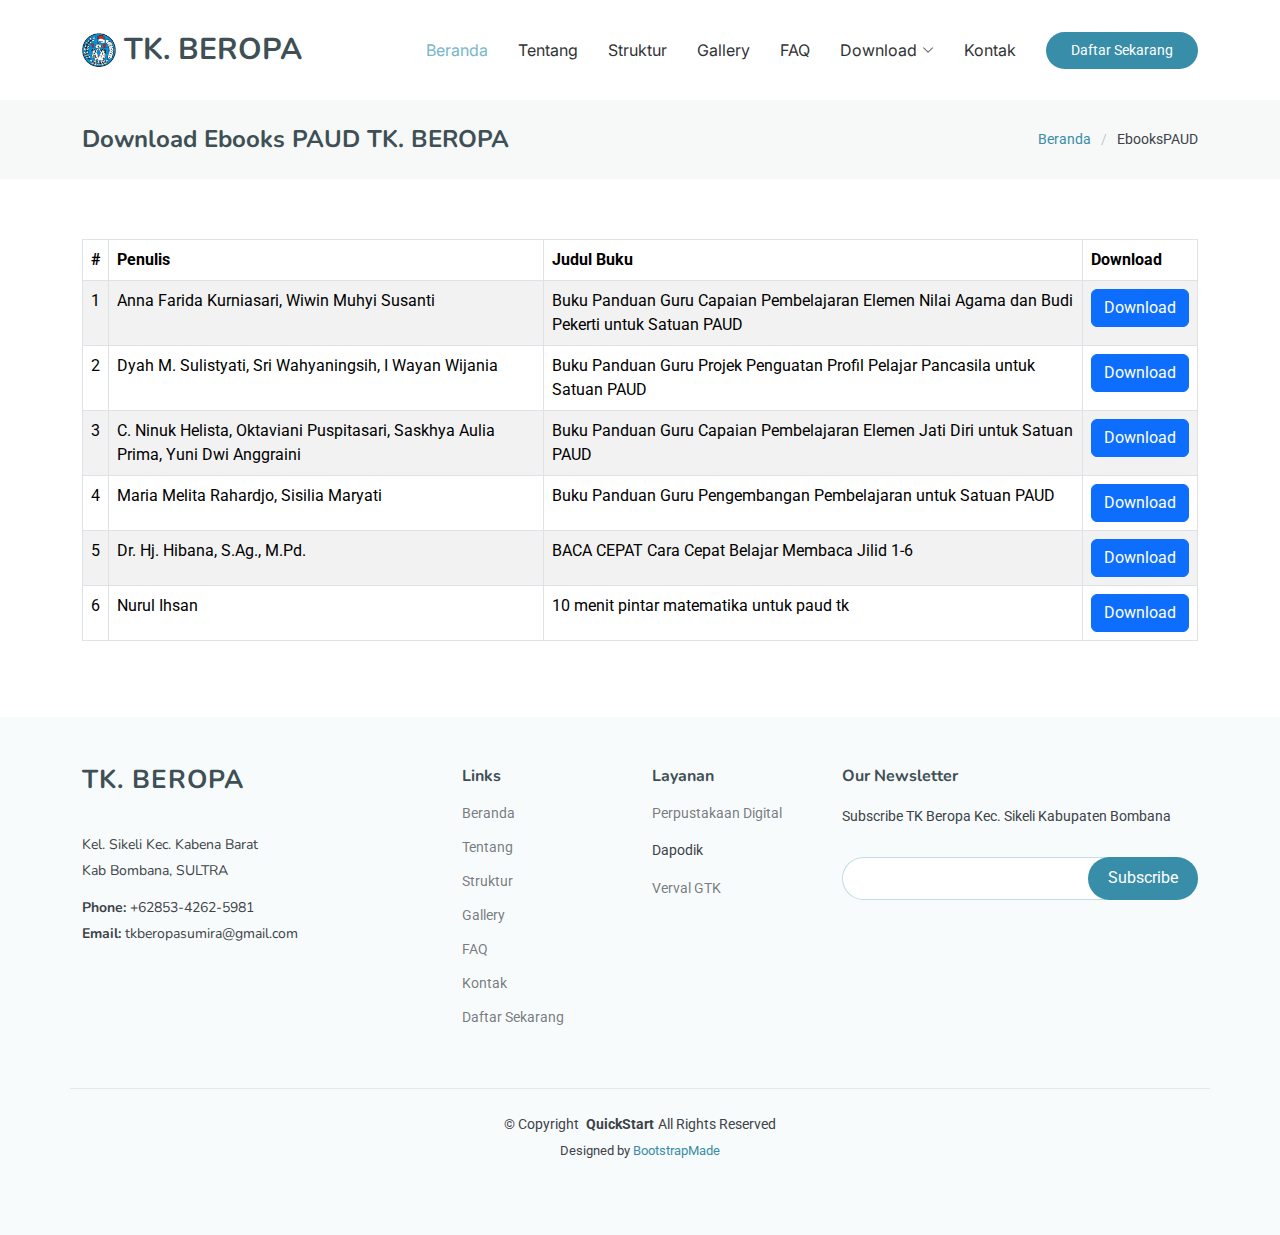
<file: download.html>
<!DOCTYPE html>
<html lang="en">

<head>
  <meta charset="utf-8">
  <meta content="width=device-width, initial-scale=1.0" name="viewport">
  <title>Download Ebooks - TK BEROPA</title>
  <meta content="" name="description">
  <meta content="" name="keywords">

  <!-- Favicons -->
  <link href="assets/img/favicon1.png" rel="icon">
  <link href="assets/img/favicon1.png" rel="apple-touch-icon">

  <!-- Fonts -->
  <link href="https://fonts.googleapis.com" rel="preconnect">
  <link href="https://fonts.gstatic.com" rel="preconnect" crossorigin>
  <link href="https://fonts.googleapis.com/css2?family=Roboto:ital,wght@0,100;0,300;0,400;0,500;0,700;0,900;1,100;1,300;1,400;1,500;1,700;1,900&family=Inter:wght@100;200;300;400;500;600;700;800;900&family=Nunito:ital,wght@0,200;0,300;0,400;0,500;0,600;0,700;0,800;0,900;1,200;1,300;1,400;1,500;1,600;1,700;1,800;1,900&display=swap" rel="stylesheet">

  <!-- Vendor CSS Files -->
  <link href="assets/vendor/bootstrap/css/bootstrap.min.css" rel="stylesheet">
  <link href="assets/vendor/bootstrap-icons/bootstrap-icons.css" rel="stylesheet">
  <link href="assets/vendor/aos/aos.css" rel="stylesheet">
  <link href="assets/vendor/glightbox/css/glightbox.min.css" rel="stylesheet">
  <link href="assets/vendor/swiper/swiper-bundle.min.css" rel="stylesheet">

  <!-- Main CSS File -->
  <link href="assets/css/main.css" rel="stylesheet">

  <!-- =======================================================
  * Template Name: QuickStart
  * Template URL: https://bootstrapmade.com/quickstart-bootstrap-startup-website-template/
  * Updated: Jun 29 2024 with Bootstrap v5.3.3
  * Author: BootstrapMade.com
  * License: https://bootstrapmade.com/license/
  ======================================================== -->
  <!-- DataTables CSS -->
  <link href="https://cdn.datatables.net/1.10.21/css/dataTables.bootstrap4.min.css" rel="stylesheet">
</head>

<body class="starter-page-page">

  <header id="header" class="header d-flex align-items-center sticky-top">
    <div class="container-fluid container-xl position-relative d-flex align-items-center">

      <a href="index.html" class="logo d-flex align-items-center me-auto">
        <img src="assets/img/logo.png" alt="">
        <h1 class="sitename">TK. BEROPA</h1>
      </a>

      <nav id="navmenu" class="navmenu">
        <ul>
          <li><a href="index.html#hero" class="active">Beranda</a></li>
          <li><a href="index.html#about">Tentang</a></li>
          <li><a href="index.html#features">Struktur</a></li>
          <li><a href="index.html#services">Gallery</a></li>
          <li><a href="index.html#faq">FAQ</a></li>
          <li class="dropdown"><a href="#"><span>Download</span> <i class="bi bi-chevron-down toggle-dropdown"></i></a>
            <ul>
              <li><a href="download.html">Ebooks PAUD</a></li>
            <!--- <li class="dropdown"><a href="#"><span>Deep Dropdown</span> <i class="bi bi-chevron-down toggle-dropdown"></i></a>
           <li class="dropdown"><a href="#"><span>Deep Dropdown</span> <i class="bi bi-chevron-down toggle-dropdown"></i></a>
                <ul>
                  <li><a href="#">Deep Dropdown 1</a></li>
                  <li><a href="#">Deep Dropdown 2</a></li>
                  <li><a href="#">Deep Dropdown 3</a></li>
                  <li><a href="#">Deep Dropdown 4</a></li>
                  <li><a href="#">Deep Dropdown 5</a></li>
                </ul>
              </li> -->
              <li><a href="#">Aplikasi Android</a></li>
              <!--<li><a href="#">Dropdown 3</a></li>
              <li><a href="#">Dropdown 4</a></li>-->
            </ul>
          </li>
          <li><a href="index.html#contact">Kontak</a></li>
        </ul>
        <i class="mobile-nav-toggle d-xl-none bi bi-list"></i>
      </nav>

      <a class="btn-getstarted" href="https://forms.gle/sbEPApj5Hzt1KmPr5" target="_blank">Daftar Sekarang</a>

    </div>
  </header>

  <main class="main">

    <!-- Page Title -->
    <div class="page-title" data-aos="fade">
      <div class="container d-lg-flex justify-content-between align-items-center">
        <h1 class="mb-2 mb-lg-0">Download Ebooks PAUD TK. BEROPA</h1>
        <nav class="breadcrumbs">
          <ol>
            <li><a href="index.html">Beranda</a></li>
            <li class="current">EbooksPAUD</li>
          </ol>
        </nav>
      </div>
    </div><!-- End Page Title -->

    <!-- Starter Section Section -->
    <section id="starter-section" class="starter-section section">

      <div class="container" data-aos="fade-up">
        <table id="example" class="table table-striped table-bordered" style="width:100%">
          <thead>
            <tr>
              <th align="center">#</th>
              <th>Penulis</th>
              <th>Judul Buku</th>
              <th align="center">Download</th>
            </tr>
          </thead>
          <tbody>
            <tr>
              <td>1</td>
              <td>Anna Farida Kurniasari, Wiwin Muhyi Susanti</td>
              <td>Buku Panduan Guru Capaian Pembelajaran Elemen Nilai Agama dan Budi Pekerti untuk Satuan PAUD</td>
              <td><a class='btn btn-primary btn-xs' title='Download Ebooks' href='https://piaud.unugiri.ac.id/wp-content/uploads/sites/20/2022/10/A-ELEMEN-AGAMA-DAN-BUDI-PEKERTI-PAUD-1.pdf' target="_blank"><span class='glyphicon glyphicon-circle-arrow-up'></span>Download</a></center></td>
            </tr>
            <tr>
              <td>2</td>
              <td>Dyah M. Sulistyati, Sri Wahyaningsih, I Wayan Wijania</td>
              <td>Buku Panduan Guru Projek Penguatan Profil Pelajar Pancasila untuk Satuan PAUD</td>
              <td><a class='btn btn-primary btn-xs' title='Download Ebooks' href='https://piaud.unugiri.ac.id/wp-content/uploads/sites/20/2022/10/Profil-Pelajar-Pancasila-PAUD-2.pdf' target="_blank"><span class='glyphicon glyphicon-circle-arrow-up'></span>Download</a></center></td>
            </tr>
            <tr>
              <td>3</td>
              <td>C. Ninuk Helista, Oktaviani Puspitasari, Saskhya Aulia Prima, Yuni Dwi Anggraini</td>
              <td>Buku Panduan Guru Capaian Pembelajaran Elemen Jati Diri untuk Satuan PAUD</td>
              <td><a class='btn btn-primary btn-xs' title='Download Ebooks' href='https://piaud.unugiri.ac.id/wp-content/uploads/sites/20/2022/10/B-Jati-Diri-PAUD-2.pdf' target="_blank"><span class='glyphicon glyphicon-circle-arrow-up'></span>Download</a></center></td>
            </tr>
            <tr>
              <td>4</td>
              <td>Maria Melita Rahardjo, Sisilia Maryati</td>
              <td>Buku Panduan Guru Pengembangan Pembelajaran untuk Satuan PAUD</td>
              <td><a class='btn btn-primary btn-xs' title='Download Ebooks' href='https://piaud.unugiri.ac.id/wp-content/uploads/sites/20/2022/10/Pengembangan-Pembelajaran-PAUD-3.pdf' target="_blank"><span class='glyphicon glyphicon-circle-arrow-up'></span>Download</a></center></td>
            </tr>
            <tr>
              <td>5</td>
              <td>Dr. Hj. Hibana, S.Ag., M.Pd.</td>
              <td>BACA CEPAT Cara Cepat Belajar Membaca Jilid 1-6</td>
              <td><a class='btn btn-primary btn-xs' title='Download Ebooks' href='https://digilib.uin-suka.ac.id/id/eprint/48408/1/Buku%20Baca%20cepat%20jilid%201-6.pdf' target="_blank"><span class='glyphicon glyphicon-circle-arrow-up'></span>Download</a></center></td>
            </tr>
            <tr>
              <td>6</td>
              <td>Nurul Ihsan</td>
              <td>10 menit pintar matematika untuk paud tk</td>
              <td><a class='btn btn-primary btn-xs' title='Download Ebooks' href='https://www.ebookanak.com/wp-content/uploads/2017/10/download-gratis-ebook-10-menit-pintar-matematika-untuk-paud-tk.pdf' target="_blank"><span class='glyphicon glyphicon-circle-arrow-up'></span>Download</a></center></td>
            </tr>
          </tbody>
        </table>
      </div>

    </section><!-- /Starter Section Section -->

  </main>

  <footer id="footer" class="footer position-relative light-background">

    <div class="container footer-top">
      <div class="row gy-4">
        <div class="col-lg-4 col-md-6 footer-about">
          <a href="index.html" class="logo d-flex align-items-center">
            <span class="sitename">TK. BEROPA</span>
          </a>
          <div class="footer-contact pt-3">
            <p>Kel. Sikeli Kec. Kabena Barat</p>
            <p>Kab Bombana, SULTRA</p>
            <p class="mt-3"><strong>Phone:</strong> <span>+62853-4262-5981</span></p>
            <p><strong>Email:</strong> <span>tkberopasumira@gmail.com</span></p>
          </div>
        </div>

        <div class="col-lg-2 col-md-3 footer-links">
          <h4>Links</h4>
          <ul>
            <li><a href="index.html#hero">Beranda</a></li>
            <li><a href="index.html#about">Tentang</a></li>
            <li><a href="index.html#features">Struktur</a></li>
            <li><a href="index.html#services">Gallery</a></li>
            <li><a href="index.html#faq">FAQ</a></li>
            <li><a href="index.html#contact">Kontak</a></li>
            <li><a href="https://forms.gle/sbEPApj5Hzt1KmPr5" target="_blank">Daftar Sekarang</a></li>
          </ul>
        </div>

        <div class="col-lg-2 col-md-3 footer-links">
          <h4>Layanan</h4>
          <ul>
            <li><a href="#">Perpustakaan Digital</a></li>
            <li><a href="#"></a>Dapodik</li>
            <li><a href="https://gtk.data.kemdikbud.go.id/Data/Verval">Verval GTK</a></li>
          </ul>
        </div>

        <div class="col-lg-4 col-md-12 footer-newsletter">
          <h4>Our Newsletter</h4>
          <p>Subscribe TK Beropa Kec. Sikeli Kabupaten Bombana</p>
          <form action="forms/newsletter.php" method="post" class="php-email-form">
            <div class="newsletter-form"><input type="email" name="email"><input type="submit" value="Subscribe"></div>
            <div class="loading">Loading</div>
            <div class="error-message"></div>
            <div class="sent-message">Terimah Kasih Atas Subscription </div>
          </form>
        </div>

      </div>
    </div>

    <div class="container copyright text-center mt-4">
      <p>© <span>Copyright</span> <strong class="px-1 sitename">QuickStart</strong><span>All Rights Reserved</span></p>
      <div class="credits">
        <!-- All the links in the footer should remain intact. -->
        <!-- You can delete the links only if you've purchased the pro version. -->
        <!-- Licensing information: https://bootstrapmade.com/license/ -->
        <!-- Purchase the pro version with working PHP/AJAX contact form: [buy-url] -->
        Designed by <a href="https://bootstrapmade.com/">BootstrapMade</a>
      </div>
    </div>

  </footer>

  <!-- Scroll Top -->
  <a href="#" id="scroll-top" class="scroll-top d-flex align-items-center justify-content-center"><i class="bi bi-arrow-up-short"></i></a>

  <!-- Preloader -->
  <div id="preloader"></div>

  <!-- Vendor JS Files -->
  <script src="assets/vendor/bootstrap/js/bootstrap.bundle.min.js"></script>
  <script src="assets/vendor/php-email-form/validate.js"></script>
  <script src="assets/vendor/aos/aos.js"></script>
  <script src="assets/vendor/glightbox/js/glightbox.min.js"></script>
  <script src="assets/vendor/swiper/swiper-bundle.min.js"></script>

  <!-- Main JS File -->
  <script src="assets/js/main.js"></script>

  <!-- jQuery -->
<script src="https://code.jquery.com/jquery-3.5.1.js"></script>
<!-- Bootstrap JS and dependencies -->
<script src="https://cdn.jsdelivr.net/npm/@popperjs/core@2.9.3/dist/umd/popper.min.js"></script>
<!-- DataTables JS -->
<script src="https://cdn.datatables.net/1.10.21/js/jquery.dataTables.min.js"></script>
<script src="https://cdn.datatables.net/1.10.21/js/dataTables.bootstrap4.min.js"></script>

<script>
  $(document).ready(function() {
    $('#example').DataTable();
  });
</script>


</body>

</html>
</file>
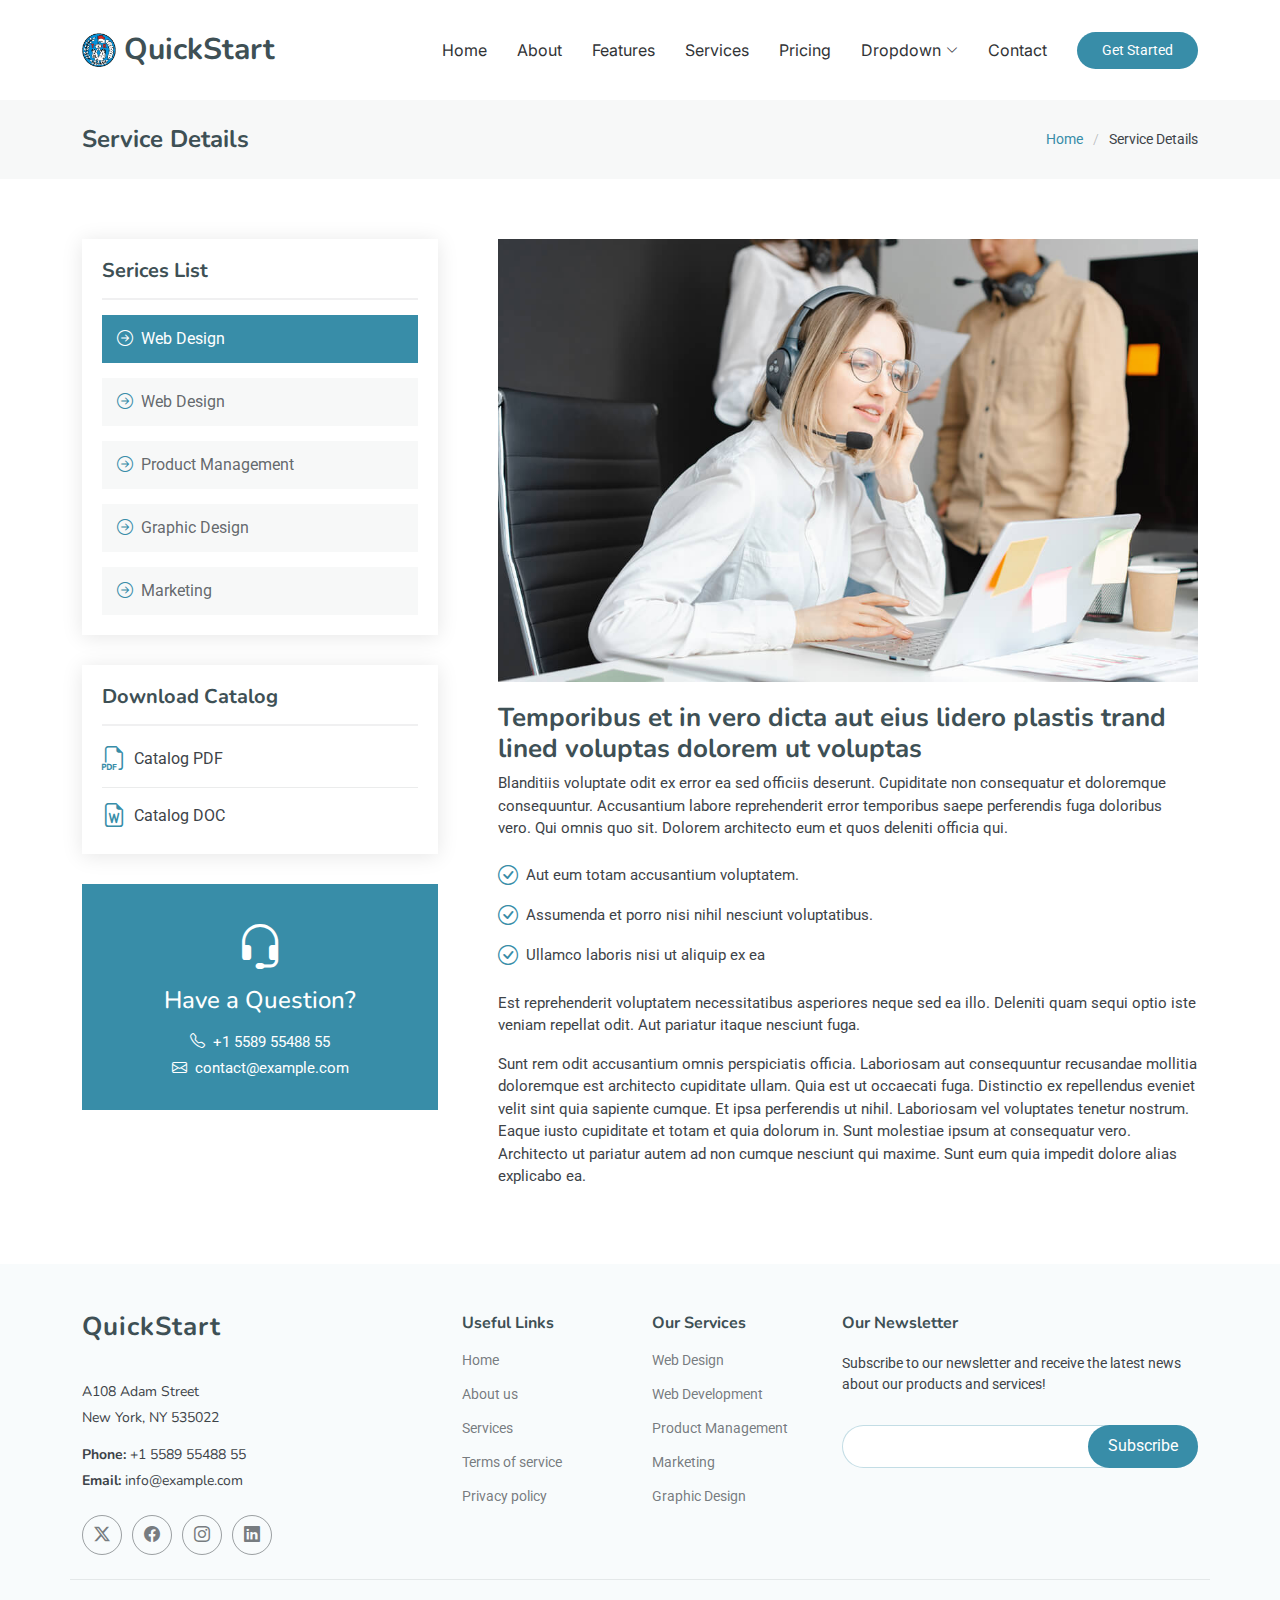
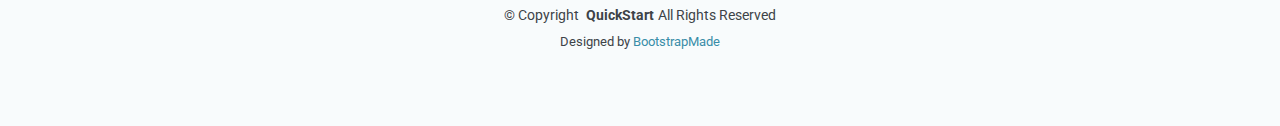
<file: service-details.html>
<!DOCTYPE html>
<html lang="en">

<head>
  <meta charset="utf-8">
  <meta content="width=device-width, initial-scale=1.0" name="viewport">
  <title>Service Details - QuickStart Bootstrap Template</title>
  <meta content="" name="description">
  <meta content="" name="keywords">

  <!-- Favicons -->
  <link href="assets/img/favicon.png" rel="icon">
  <link href="assets/img/apple-touch-icon.png" rel="apple-touch-icon">

  <!-- Fonts -->
  <link href="https://fonts.googleapis.com" rel="preconnect">
  <link href="https://fonts.gstatic.com" rel="preconnect" crossorigin>
  <link href="https://fonts.googleapis.com/css2?family=Roboto:ital,wght@0,100;0,300;0,400;0,500;0,700;0,900;1,100;1,300;1,400;1,500;1,700;1,900&family=Inter:wght@100;200;300;400;500;600;700;800;900&family=Nunito:ital,wght@0,200;0,300;0,400;0,500;0,600;0,700;0,800;0,900;1,200;1,300;1,400;1,500;1,600;1,700;1,800;1,900&display=swap" rel="stylesheet">

  <!-- Vendor CSS Files -->
  <link href="assets/vendor/bootstrap/css/bootstrap.min.css" rel="stylesheet">
  <link href="assets/vendor/bootstrap-icons/bootstrap-icons.css" rel="stylesheet">
  <link href="assets/vendor/aos/aos.css" rel="stylesheet">
  <link href="assets/vendor/glightbox/css/glightbox.min.css" rel="stylesheet">
  <link href="assets/vendor/swiper/swiper-bundle.min.css" rel="stylesheet">

  <!-- Main CSS File -->
  <link href="assets/css/main.css" rel="stylesheet">

  <!-- =======================================================
  * Template Name: QuickStart
  * Template URL: https://bootstrapmade.com/quickstart-bootstrap-startup-website-template/
  * Updated: Jun 29 2024 with Bootstrap v5.3.3
  * Author: BootstrapMade.com
  * License: https://bootstrapmade.com/license/
  ======================================================== -->
</head>

<body class="service-details-page">

  <header id="header" class="header d-flex align-items-center sticky-top">
    <div class="container-fluid container-xl position-relative d-flex align-items-center">

      <a href="index.html" class="logo d-flex align-items-center me-auto">
        <img src="assets/img/logo.png" alt="">
        <h1 class="sitename">QuickStart</h1>
      </a>

      <nav id="navmenu" class="navmenu">
        <ul>
          <li><a href="index.html#hero">Home</a></li>
          <li><a href="index.html#about">About</a></li>
          <li><a href="index.html#features">Features</a></li>
          <li><a href="index.html#services">Services</a></li>
          <li><a href="index.html#pricing">Pricing</a></li>
          <li class="dropdown"><a href="#"><span>Dropdown</span> <i class="bi bi-chevron-down toggle-dropdown"></i></a>
            <ul>
              <li><a href="#">Dropdown 1</a></li>
              <li class="dropdown"><a href="#"><span>Deep Dropdown</span> <i class="bi bi-chevron-down toggle-dropdown"></i></a>
                <ul>
                  <li><a href="#">Deep Dropdown 1</a></li>
                  <li><a href="#">Deep Dropdown 2</a></li>
                  <li><a href="#">Deep Dropdown 3</a></li>
                  <li><a href="#">Deep Dropdown 4</a></li>
                  <li><a href="#">Deep Dropdown 5</a></li>
                </ul>
              </li>
              <li><a href="#">Dropdown 2</a></li>
              <li><a href="#">Dropdown 3</a></li>
              <li><a href="#">Dropdown 4</a></li>
            </ul>
          </li>
          <li><a href="index.html#contact">Contact</a></li>
        </ul>
        <i class="mobile-nav-toggle d-xl-none bi bi-list"></i>
      </nav>

      <a class="btn-getstarted" href="index.html#about">Get Started</a>

    </div>
  </header>

  <main class="main">

    <!-- Page Title -->
    <div class="page-title" data-aos="fade">
      <div class="container d-lg-flex justify-content-between align-items-center">
        <h1 class="mb-2 mb-lg-0">Service Details</h1>
        <nav class="breadcrumbs">
          <ol>
            <li><a href="index.html">Home</a></li>
            <li class="current">Service Details</li>
          </ol>
        </nav>
      </div>
    </div><!-- End Page Title -->

    <!-- Service Details Section -->
    <section id="service-details" class="service-details section">

      <div class="container">

        <div class="row gy-5">

          <div class="col-lg-4" data-aos="fade-up" data-aos-delay="100">

            <div class="service-box">
              <h4>Serices List</h4>
              <div class="services-list">
                <a href="#" class="active"><i class="bi bi-arrow-right-circle"></i><span>Web Design</span></a>
                <a href="#"><i class="bi bi-arrow-right-circle"></i><span>Web Design</span></a>
                <a href="#"><i class="bi bi-arrow-right-circle"></i><span>Product Management</span></a>
                <a href="#"><i class="bi bi-arrow-right-circle"></i><span>Graphic Design</span></a>
                <a href="#"><i class="bi bi-arrow-right-circle"></i><span>Marketing</span></a>
              </div>
            </div><!-- End Services List -->

            <div class="service-box">
              <h4>Download Catalog</h4>
              <div class="download-catalog">
                <a href="#"><i class="bi bi-filetype-pdf"></i><span>Catalog PDF</span></a>
                <a href="#"><i class="bi bi-file-earmark-word"></i><span>Catalog DOC</span></a>
              </div>
            </div><!-- End Services List -->

            <div class="help-box d-flex flex-column justify-content-center align-items-center">
              <i class="bi bi-headset help-icon"></i>
              <h4>Have a Question?</h4>
              <p class="d-flex align-items-center mt-2 mb-0"><i class="bi bi-telephone me-2"></i> <span>+1 5589 55488 55</span></p>
              <p class="d-flex align-items-center mt-1 mb-0"><i class="bi bi-envelope me-2"></i> <a href="mailto:contact@example.com">contact@example.com</a></p>
            </div>

          </div>

          <div class="col-lg-8 ps-lg-5" data-aos="fade-up" data-aos-delay="200">
            <img src="assets/img/services.jpg" alt="" class="img-fluid services-img">
            <h3>Temporibus et in vero dicta aut eius lidero plastis trand lined voluptas dolorem ut voluptas</h3>
            <p>
              Blanditiis voluptate odit ex error ea sed officiis deserunt. Cupiditate non consequatur et doloremque consequuntur. Accusantium labore reprehenderit error temporibus saepe perferendis fuga doloribus vero. Qui omnis quo sit. Dolorem architecto eum et quos deleniti officia qui.
            </p>
            <ul>
              <li><i class="bi bi-check-circle"></i> <span>Aut eum totam accusantium voluptatem.</span></li>
              <li><i class="bi bi-check-circle"></i> <span>Assumenda et porro nisi nihil nesciunt voluptatibus.</span></li>
              <li><i class="bi bi-check-circle"></i> <span>Ullamco laboris nisi ut aliquip ex ea</span></li>
            </ul>
            <p>
              Est reprehenderit voluptatem necessitatibus asperiores neque sed ea illo. Deleniti quam sequi optio iste veniam repellat odit. Aut pariatur itaque nesciunt fuga.
            </p>
            <p>
              Sunt rem odit accusantium omnis perspiciatis officia. Laboriosam aut consequuntur recusandae mollitia doloremque est architecto cupiditate ullam. Quia est ut occaecati fuga. Distinctio ex repellendus eveniet velit sint quia sapiente cumque. Et ipsa perferendis ut nihil. Laboriosam vel voluptates tenetur nostrum. Eaque iusto cupiditate et totam et quia dolorum in. Sunt molestiae ipsum at consequatur vero. Architecto ut pariatur autem ad non cumque nesciunt qui maxime. Sunt eum quia impedit dolore alias explicabo ea.
            </p>
          </div>

        </div>

      </div>

    </section><!-- /Service Details Section -->

  </main>

  <footer id="footer" class="footer position-relative light-background">

    <div class="container footer-top">
      <div class="row gy-4">
        <div class="col-lg-4 col-md-6 footer-about">
          <a href="index.html" class="logo d-flex align-items-center">
            <span class="sitename">QuickStart</span>
          </a>
          <div class="footer-contact pt-3">
            <p>A108 Adam Street</p>
            <p>New York, NY 535022</p>
            <p class="mt-3"><strong>Phone:</strong> <span>+1 5589 55488 55</span></p>
            <p><strong>Email:</strong> <span>info@example.com</span></p>
          </div>
          <div class="social-links d-flex mt-4">
            <a href=""><i class="bi bi-twitter-x"></i></a>
            <a href=""><i class="bi bi-facebook"></i></a>
            <a href=""><i class="bi bi-instagram"></i></a>
            <a href=""><i class="bi bi-linkedin"></i></a>
          </div>
        </div>

        <div class="col-lg-2 col-md-3 footer-links">
          <h4>Useful Links</h4>
          <ul>
            <li><a href="#">Home</a></li>
            <li><a href="#">About us</a></li>
            <li><a href="#">Services</a></li>
            <li><a href="#">Terms of service</a></li>
            <li><a href="#">Privacy policy</a></li>
          </ul>
        </div>

        <div class="col-lg-2 col-md-3 footer-links">
          <h4>Our Services</h4>
          <ul>
            <li><a href="#">Web Design</a></li>
            <li><a href="#">Web Development</a></li>
            <li><a href="#">Product Management</a></li>
            <li><a href="#">Marketing</a></li>
            <li><a href="#">Graphic Design</a></li>
          </ul>
        </div>

        <div class="col-lg-4 col-md-12 footer-newsletter">
          <h4>Our Newsletter</h4>
          <p>Subscribe to our newsletter and receive the latest news about our products and services!</p>
          <form action="forms/newsletter.php" method="post" class="php-email-form">
            <div class="newsletter-form"><input type="email" name="email"><input type="submit" value="Subscribe"></div>
            <div class="loading">Loading</div>
            <div class="error-message"></div>
            <div class="sent-message">Your subscription request has been sent. Thank you!</div>
          </form>
        </div>

      </div>
    </div>

    <div class="container copyright text-center mt-4">
      <p>© <span>Copyright</span> <strong class="px-1 sitename">QuickStart</strong><span>All Rights Reserved</span></p>
      <div class="credits">
        <!-- All the links in the footer should remain intact. -->
        <!-- You can delete the links only if you've purchased the pro version. -->
        <!-- Licensing information: https://bootstrapmade.com/license/ -->
        <!-- Purchase the pro version with working PHP/AJAX contact form: [buy-url] -->
        Designed by <a href="https://bootstrapmade.com/">BootstrapMade</a>
      </div>
    </div>

  </footer>

  <!-- Scroll Top -->
  <a href="#" id="scroll-top" class="scroll-top d-flex align-items-center justify-content-center"><i class="bi bi-arrow-up-short"></i></a>

  <!-- Preloader -->
  <div id="preloader"></div>

  <!-- Vendor JS Files -->
  <script src="assets/vendor/bootstrap/js/bootstrap.bundle.min.js"></script>
  <script src="assets/vendor/php-email-form/validate.js"></script>
  <script src="assets/vendor/aos/aos.js"></script>
  <script src="assets/vendor/glightbox/js/glightbox.min.js"></script>
  <script src="assets/vendor/swiper/swiper-bundle.min.js"></script>

  <!-- Main JS File -->
  <script src="assets/js/main.js"></script>

</body>

</html>
</file>
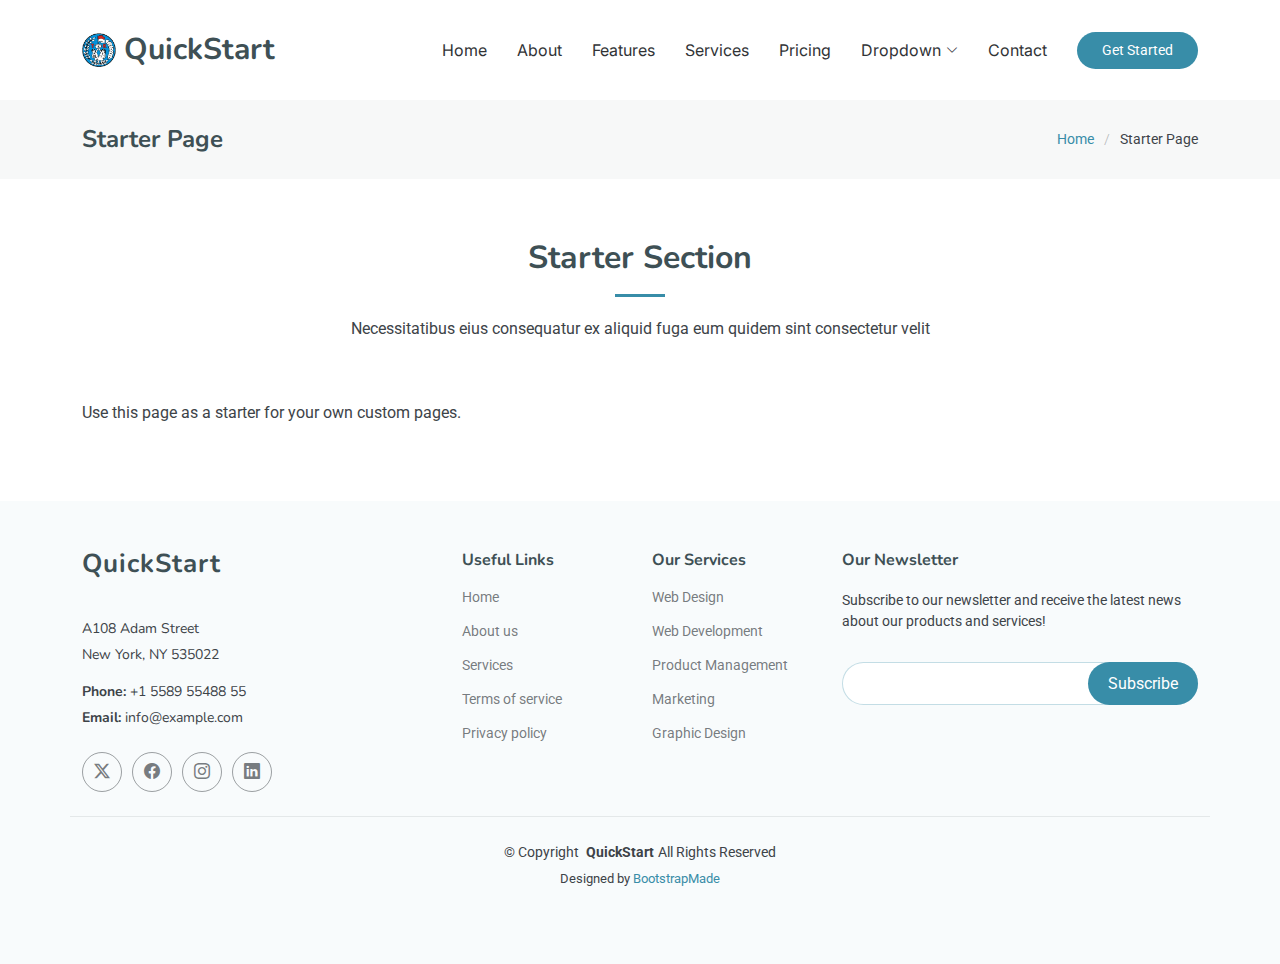
<file: starter-page.html>
<!DOCTYPE html>
<html lang="en">

<head>
  <meta charset="utf-8">
  <meta content="width=device-width, initial-scale=1.0" name="viewport">
  <title>Starter Page - QuickStart Bootstrap Template</title>
  <meta content="" name="description">
  <meta content="" name="keywords">

  <!-- Favicons -->
  <link href="assets/img/favicon.png" rel="icon">
  <link href="assets/img/apple-touch-icon.png" rel="apple-touch-icon">

  <!-- Fonts -->
  <link href="https://fonts.googleapis.com" rel="preconnect">
  <link href="https://fonts.gstatic.com" rel="preconnect" crossorigin>
  <link href="https://fonts.googleapis.com/css2?family=Roboto:ital,wght@0,100;0,300;0,400;0,500;0,700;0,900;1,100;1,300;1,400;1,500;1,700;1,900&family=Inter:wght@100;200;300;400;500;600;700;800;900&family=Nunito:ital,wght@0,200;0,300;0,400;0,500;0,600;0,700;0,800;0,900;1,200;1,300;1,400;1,500;1,600;1,700;1,800;1,900&display=swap" rel="stylesheet">

  <!-- Vendor CSS Files -->
  <link href="assets/vendor/bootstrap/css/bootstrap.min.css" rel="stylesheet">
  <link href="assets/vendor/bootstrap-icons/bootstrap-icons.css" rel="stylesheet">
  <link href="assets/vendor/aos/aos.css" rel="stylesheet">
  <link href="assets/vendor/glightbox/css/glightbox.min.css" rel="stylesheet">
  <link href="assets/vendor/swiper/swiper-bundle.min.css" rel="stylesheet">

  <!-- Main CSS File -->
  <link href="assets/css/main.css" rel="stylesheet">

  <!-- =======================================================
  * Template Name: QuickStart
  * Template URL: https://bootstrapmade.com/quickstart-bootstrap-startup-website-template/
  * Updated: Jun 29 2024 with Bootstrap v5.3.3
  * Author: BootstrapMade.com
  * License: https://bootstrapmade.com/license/
  ======================================================== -->
</head>

<body class="starter-page-page">

  <header id="header" class="header d-flex align-items-center sticky-top">
    <div class="container-fluid container-xl position-relative d-flex align-items-center">

      <a href="index.html" class="logo d-flex align-items-center me-auto">
        <img src="assets/img/logo.png" alt="">
        <h1 class="sitename">QuickStart</h1>
      </a>

      <nav id="navmenu" class="navmenu">
        <ul>
          <li><a href="index.html#hero">Home</a></li>
          <li><a href="index.html#about">About</a></li>
          <li><a href="index.html#features">Features</a></li>
          <li><a href="index.html#services">Services</a></li>
          <li><a href="index.html#pricing">Pricing</a></li>
          <li class="dropdown"><a href="#"><span>Dropdown</span> <i class="bi bi-chevron-down toggle-dropdown"></i></a>
            <ul>
              <li><a href="#">Dropdown 1</a></li>
              <li class="dropdown"><a href="#"><span>Deep Dropdown</span> <i class="bi bi-chevron-down toggle-dropdown"></i></a>
                <ul>
                  <li><a href="#">Deep Dropdown 1</a></li>
                  <li><a href="#">Deep Dropdown 2</a></li>
                  <li><a href="#">Deep Dropdown 3</a></li>
                  <li><a href="#">Deep Dropdown 4</a></li>
                  <li><a href="#">Deep Dropdown 5</a></li>
                </ul>
              </li>
              <li><a href="#">Dropdown 2</a></li>
              <li><a href="#">Dropdown 3</a></li>
              <li><a href="#">Dropdown 4</a></li>
            </ul>
          </li>
          <li><a href="index.html#contact">Contact</a></li>
        </ul>
        <i class="mobile-nav-toggle d-xl-none bi bi-list"></i>
      </nav>

      <a class="btn-getstarted" href="index.html#about">Get Started</a>

    </div>
  </header>

  <main class="main">

    <!-- Page Title -->
    <div class="page-title" data-aos="fade">
      <div class="container d-lg-flex justify-content-between align-items-center">
        <h1 class="mb-2 mb-lg-0">Starter Page</h1>
        <nav class="breadcrumbs">
          <ol>
            <li><a href="index.html">Home</a></li>
            <li class="current">Starter Page</li>
          </ol>
        </nav>
      </div>
    </div><!-- End Page Title -->

    <!-- Starter Section Section -->
    <section id="starter-section" class="starter-section section">

      <!-- Section Title -->
      <div class="container section-title" data-aos="fade-up">
        <h2>Starter Section</h2>
        <p>Necessitatibus eius consequatur ex aliquid fuga eum quidem sint consectetur velit</p>
      </div><!-- End Section Title -->

      <div class="container" data-aos="fade-up">
        <p>Use this page as a starter for your own custom pages.</p>
      </div>

    </section><!-- /Starter Section Section -->

  </main>

  <footer id="footer" class="footer position-relative light-background">

    <div class="container footer-top">
      <div class="row gy-4">
        <div class="col-lg-4 col-md-6 footer-about">
          <a href="index.html" class="logo d-flex align-items-center">
            <span class="sitename">QuickStart</span>
          </a>
          <div class="footer-contact pt-3">
            <p>A108 Adam Street</p>
            <p>New York, NY 535022</p>
            <p class="mt-3"><strong>Phone:</strong> <span>+1 5589 55488 55</span></p>
            <p><strong>Email:</strong> <span>info@example.com</span></p>
          </div>
          <div class="social-links d-flex mt-4">
            <a href=""><i class="bi bi-twitter-x"></i></a>
            <a href=""><i class="bi bi-facebook"></i></a>
            <a href=""><i class="bi bi-instagram"></i></a>
            <a href=""><i class="bi bi-linkedin"></i></a>
          </div>
        </div>

        <div class="col-lg-2 col-md-3 footer-links">
          <h4>Useful Links</h4>
          <ul>
            <li><a href="#">Home</a></li>
            <li><a href="#">About us</a></li>
            <li><a href="#">Services</a></li>
            <li><a href="#">Terms of service</a></li>
            <li><a href="#">Privacy policy</a></li>
          </ul>
        </div>

        <div class="col-lg-2 col-md-3 footer-links">
          <h4>Our Services</h4>
          <ul>
            <li><a href="#">Web Design</a></li>
            <li><a href="#">Web Development</a></li>
            <li><a href="#">Product Management</a></li>
            <li><a href="#">Marketing</a></li>
            <li><a href="#">Graphic Design</a></li>
          </ul>
        </div>

        <div class="col-lg-4 col-md-12 footer-newsletter">
          <h4>Our Newsletter</h4>
          <p>Subscribe to our newsletter and receive the latest news about our products and services!</p>
          <form action="forms/newsletter.php" method="post" class="php-email-form">
            <div class="newsletter-form"><input type="email" name="email"><input type="submit" value="Subscribe"></div>
            <div class="loading">Loading</div>
            <div class="error-message"></div>
            <div class="sent-message">Your subscription request has been sent. Thank you!</div>
          </form>
        </div>

      </div>
    </div>

    <div class="container copyright text-center mt-4">
      <p>© <span>Copyright</span> <strong class="px-1 sitename">QuickStart</strong><span>All Rights Reserved</span></p>
      <div class="credits">
        <!-- All the links in the footer should remain intact. -->
        <!-- You can delete the links only if you've purchased the pro version. -->
        <!-- Licensing information: https://bootstrapmade.com/license/ -->
        <!-- Purchase the pro version with working PHP/AJAX contact form: [buy-url] -->
        Designed by <a href="https://bootstrapmade.com/">BootstrapMade</a>
      </div>
    </div>

  </footer>

  <!-- Scroll Top -->
  <a href="#" id="scroll-top" class="scroll-top d-flex align-items-center justify-content-center"><i class="bi bi-arrow-up-short"></i></a>

  <!-- Preloader -->
  <div id="preloader"></div>

  <!-- Vendor JS Files -->
  <script src="assets/vendor/bootstrap/js/bootstrap.bundle.min.js"></script>
  <script src="assets/vendor/php-email-form/validate.js"></script>
  <script src="assets/vendor/aos/aos.js"></script>
  <script src="assets/vendor/glightbox/js/glightbox.min.js"></script>
  <script src="assets/vendor/swiper/swiper-bundle.min.js"></script>

  <!-- Main JS File -->
  <script src="assets/js/main.js"></script>

</body>

</html>
</file>
<file: assets/css/main.css>
/**
* Template Name: QuickStart
* Template URL: https://bootstrapmade.com/quickstart-bootstrap-startup-website-template/
* Updated: Jun 29 2024 with Bootstrap v5.3.3
* Author: BootstrapMade.com
* License: https://bootstrapmade.com/license/
*/

/*--------------------------------------------------------------
# Font & Color Variables
# Help: https://bootstrapmade.com/color-system/
--------------------------------------------------------------*/
/* Fonts */
:root {
  --default-font: "Roboto",  system-ui, -apple-system, "Segoe UI", Roboto, "Helvetica Neue", Arial, "Noto Sans", "Liberation Sans", sans-serif, "Apple Color Emoji", "Segoe UI Emoji", "Segoe UI Symbol", "Noto Color Emoji";
  --heading-font: "Nunito",  sans-serif;
  --nav-font: "Inter",  sans-serif;
}

/* Global Colors - The following color variables are used throughout the website. Updating them here will change the color scheme of the entire website */
:root { 
  --background-color: #ffffff; /* Background color for the entire website, including individual sections */
  --default-color: #3d4348; /* Default color used for the majority of the text content across the entire website */
  --heading-color: #3e5055; /* Color for headings, subheadings and title throughout the website */
  --accent-color: #388da8; /* Accent color that represents your brand on the website. It's used for buttons, links, and other elements that need to stand out */
  --surface-color: #ffffff; /* The surface color is used as a background of boxed elements within sections, such as cards, icon boxes, or other elements that require a visual separation from the global background. */
  --contrast-color: #ffffff; /* Contrast color for text, ensuring readability against backgrounds of accent, heading, or default colors. */
}

/* Nav Menu Colors - The following color variables are used specifically for the navigation menu. They are separate from the global colors to allow for more customization options */
:root {
  --nav-color: #313336;  /* The default color of the main navmenu links */
  --nav-hover-color: #77b6ca; /* Applied to main navmenu links when they are hovered over or active */
  --nav-mobile-background-color: #ffffff; /* Used as the background color for mobile navigation menu */
  --nav-dropdown-background-color: #ffffff; /* Used as the background color for dropdown items that appear when hovering over primary navigation items */
  --nav-dropdown-color: #313336; /* Used for navigation links of the dropdown items in the navigation menu. */
  --nav-dropdown-hover-color: #77b6ca; /* Similar to --nav-hover-color, this color is applied to dropdown navigation links when they are hovered over. */
}

/* Color Presets - These classes override global colors when applied to any section or element, providing reuse of the sam color scheme. */

.light-background {
  --background-color: #f8fbfc;
  --surface-color: #ffffff;
}

.dark-background {
  --background-color: #060606;
  --default-color: #ffffff;
  --heading-color: #ffffff;
  --surface-color: #252525;
  --contrast-color: #ffffff;
}

/* Smooth scroll */
:root {
  scroll-behavior: smooth;
}

/*--------------------------------------------------------------
# General Styling & Shared Classes
--------------------------------------------------------------*/
body {
  color: var(--default-color);
  background-color: var(--background-color);
  font-family: var(--default-font);
}

a {
  color: var(--accent-color);
  text-decoration: none;
  transition: 0.3s;
}

a:hover {
  color: color-mix(in srgb, var(--accent-color), transparent 25%);
  text-decoration: none;
}

h1,
h2,
h3,
h4,
h5,
h6 {
  color: var(--heading-color);
  font-family: var(--heading-font);
}

/* PHP Email Form Messages
------------------------------*/
.php-email-form .error-message {
  display: none;
  background: #df1529;
  color: #ffffff;
  text-align: left;
  padding: 15px;
  margin-bottom: 24px;
  font-weight: 600;
}

.php-email-form .sent-message {
  display: none;
  color: #ffffff;
  background: #059652;
  text-align: center;
  padding: 15px;
  margin-bottom: 24px;
  font-weight: 600;
}

.php-email-form .loading {
  display: none;
  background: var(--surface-color);
  text-align: center;
  padding: 15px;
  margin-bottom: 24px;
}

.php-email-form .loading:before {
  content: "";
  display: inline-block;
  border-radius: 50%;
  width: 24px;
  height: 24px;
  margin: 0 10px -6px 0;
  border: 3px solid var(--accent-color);
  border-top-color: var(--surface-color);
  animation: php-email-form-loading 1s linear infinite;
}

@keyframes php-email-form-loading {
  0% {
    transform: rotate(0deg);
  }

  100% {
    transform: rotate(360deg);
  }
}

/*--------------------------------------------------------------
# Global Header
--------------------------------------------------------------*/
.header {
  color: var(--default-color);
  background-color: var(--background-color);
  padding: 20px 0;
  transition: all 0.5s;
  z-index: 997;
}

.header .logo {
  line-height: 1;
}

.header .logo img {
  max-height: 36px;
  margin-right: 8px;
}

.header .logo h1 {
  font-size: 30px;
  margin: 0;
  font-weight: 700;
  color: var(--heading-color);
}

@media (max-width: 480px) {
  .header .logo img {
    max-height: 24px;
  }

  .header .logo h1 {
    font-size: 24px;
  }
}

.header .btn-getstarted,
.header .btn-getstarted:focus {
  color: var(--contrast-color);
  background: var(--accent-color);
  font-size: 14px;
  padding: 8px 25px;
  margin: 0 0 0 30px;
  border-radius: 50px;
  transition: 0.3s;
}

.header .btn-getstarted:hover,
.header .btn-getstarted:focus:hover {
  color: var(--contrast-color);
  background: color-mix(in srgb, var(--accent-color), transparent 15%);
}

@media (max-width: 1200px) {
  .header .logo {
    order: 1;
  }

  .header .btn-getstarted {
    order: 2;
    margin: 0 15px 0 0;
    padding: 6px 15px;
  }

  .header .navmenu {
    order: 3;
  }
}

.scrolled .header {
  box-shadow: 0px 0 18px rgba(0, 0, 0, 0.1);
}

/* Index Page Header
------------------------------*/
.index-page .header {
  --background-color: rgba(255, 255, 255, 0);
}

/* Index Page Header on Scroll
------------------------------*/
.index-page.scrolled .header {
  --background-color: #ffffff;
}

/*--------------------------------------------------------------
# Navigation Menu
--------------------------------------------------------------*/
/* Desktop Navigation */
@media (min-width: 1200px) {
  .navmenu {
    padding: 0;
  }

  .navmenu ul {
    margin: 0;
    padding: 0;
    display: flex;
    list-style: none;
    align-items: center;
  }

  .navmenu li {
    position: relative;
  }

  .navmenu a,
  .navmenu a:focus {
    color: var(--nav-color);
    padding: 18px 15px;
    font-size: 16px;
    font-family: var(--nav-font);
    font-weight: 400;
    display: flex;
    align-items: center;
    justify-content: space-between;
    white-space: nowrap;
    transition: 0.3s;
  }

  .navmenu a i,
  .navmenu a:focus i {
    font-size: 12px;
    line-height: 0;
    margin-left: 5px;
    transition: 0.3s;
  }

  .navmenu li:last-child a {
    padding-right: 0;
  }

  .navmenu li:hover>a,
  .navmenu .active,
  .navmenu .active:focus {
    color: var(--nav-hover-color);
  }

  .navmenu .dropdown ul {
    margin: 0;
    padding: 10px 0;
    background: var(--nav-dropdown-background-color);
    display: block;
    position: absolute;
    visibility: hidden;
    left: 14px;
    top: 130%;
    opacity: 0;
    transition: 0.3s;
    border-radius: 4px;
    z-index: 99;
    box-shadow: 0px 0px 30px rgba(0, 0, 0, 0.1);
  }

  .navmenu .dropdown ul li {
    min-width: 200px;
  }

  .navmenu .dropdown ul a {
    padding: 10px 20px;
    font-size: 15px;
    text-transform: none;
    color: var(--nav-dropdown-color);
  }

  .navmenu .dropdown ul a i {
    font-size: 12px;
  }

  .navmenu .dropdown ul a:hover,
  .navmenu .dropdown ul .active:hover,
  .navmenu .dropdown ul li:hover>a {
    color: var(--nav-dropdown-hover-color);
  }

  .navmenu .dropdown:hover>ul {
    opacity: 1;
    top: 100%;
    visibility: visible;
  }

  .navmenu .dropdown .dropdown ul {
    top: 0;
    left: -90%;
    visibility: hidden;
  }

  .navmenu .dropdown .dropdown:hover>ul {
    opacity: 1;
    top: 0;
    left: -100%;
    visibility: visible;
  }

  .navmenu .megamenu {
    position: static;
  }

  .navmenu .megamenu ul {
    margin: 0;
    padding: 10px;
    background: var(--nav-dropdown-background-color);
    box-shadow: 0px 0px 20px rgba(0, 0, 0, 0.1);
    position: absolute;
    top: 130%;
    left: 0;
    right: 0;
    visibility: hidden;
    opacity: 0;
    display: flex;
    transition: 0.3s;
    border-radius: 4px;
    z-index: 99;
  }

  .navmenu .megamenu ul li {
    flex: 1;
  }

  .navmenu .megamenu ul li a,
  .navmenu .megamenu ul li:hover>a {
    padding: 10px 20px;
    font-size: 15px;
    color: var(--nav-dropdown-color);
  }

  .navmenu .megamenu ul li a:hover,
  .navmenu .megamenu ul li .active,
  .navmenu .megamenu ul li .active:hover {
    color: var(--nav-dropdown-hover-color);
  }

  .navmenu .megamenu:hover>ul {
    opacity: 1;
    top: 100%;
    visibility: visible;
  }
}

/* Mobile Navigation */
@media (max-width: 1199px) {
  .mobile-nav-toggle {
    color: var(--nav-color);
    font-size: 28px;
    line-height: 0;
    margin-right: 10px;
    cursor: pointer;
    transition: color 0.3s;
  }

  .navmenu {
    padding: 0;
    z-index: 9997;
  }

  .navmenu ul {
    display: none;
    position: absolute;
    inset: 60px 20px 20px 20px;
    padding: 10px 0;
    margin: 0;
    border-radius: 6px;
    background-color: var(--nav-mobile-background-color);
    overflow-y: auto;
    transition: 0.3s;
    z-index: 9998;
    box-shadow: 0px 0px 30px rgba(0, 0, 0, 0.1);
  }

  .navmenu a,
  .navmenu a:focus {
    color: var(--nav-dropdown-color);
    padding: 10px 20px;
    font-family: var(--nav-font);
    font-size: 17px;
    font-weight: 500;
    display: flex;
    align-items: center;
    justify-content: space-between;
    white-space: nowrap;
    transition: 0.3s;
  }

  .navmenu a i,
  .navmenu a:focus i {
    font-size: 12px;
    line-height: 0;
    margin-left: 5px;
    width: 30px;
    height: 30px;
    display: flex;
    align-items: center;
    justify-content: center;
    border-radius: 50%;
    transition: 0.3s;
    background-color: color-mix(in srgb, var(--accent-color), transparent 90%);
  }

  .navmenu a i:hover,
  .navmenu a:focus i:hover {
    background-color: var(--accent-color);
    color: var(--contrast-color);
  }

  .navmenu a:hover,
  .navmenu .active,
  .navmenu .active:focus {
    color: var(--nav-dropdown-hover-color);
  }

  .navmenu .active i,
  .navmenu .active:focus i {
    background-color: var(--accent-color);
    color: var(--contrast-color);
    transform: rotate(180deg);
  }

  .navmenu .dropdown ul {
    position: static;
    display: none;
    z-index: 99;
    padding: 10px 0;
    margin: 10px 20px;
    background-color: var(--nav-dropdown-background-color);
    border: 1px solid color-mix(in srgb, var(--default-color), transparent 90%);
    transition: all 0.5s ease-in-out;
    box-shadow: none;
  }

  .navmenu .dropdown ul ul {
    background-color: rgba(33, 37, 41, 0.1);
  }

  .navmenu .dropdown>.dropdown-active {
    display: block;
    background-color: rgba(33, 37, 41, 0.03);
  }

  .mobile-nav-active {
    overflow: hidden;
  }

  .mobile-nav-active .mobile-nav-toggle {
    color: #fff;
    position: absolute;
    font-size: 32px;
    top: 15px;
    right: 15px;
    margin-right: 0;
    z-index: 9999;
  }

  .mobile-nav-active .navmenu {
    position: fixed;
    overflow: hidden;
    inset: 0;
    background: rgba(33, 37, 41, 0.8);
    transition: 0.3s;
  }

  .mobile-nav-active .navmenu>ul {
    display: block;
  }
}

/*--------------------------------------------------------------
# Global Footer
--------------------------------------------------------------*/
.footer {
  color: var(--default-color);
  background-color: var(--background-color);
  font-size: 14px;
  padding-bottom: 50px;
  position: relative;
}

.footer .footer-top {
  padding-top: 50px;
}

.footer .footer-about .logo {
  line-height: 1;
  margin-bottom: 25px;
}

.footer .footer-about .logo img {
  max-height: 40px;
  margin-right: 6px;
}

.footer .footer-about .logo span {
  font-size: 26px;
  font-weight: 700;
  letter-spacing: 1px;
  font-family: var(--heading-font);
  color: var(--heading-color);
}

.footer .footer-about p {
  font-size: 14px;
  font-family: var(--heading-font);
}

.footer .social-links a {
  display: flex;
  align-items: center;
  justify-content: center;
  width: 40px;
  height: 40px;
  border-radius: 50%;
  border: 1px solid color-mix(in srgb, var(--default-color), transparent 50%);
  font-size: 16px;
  color: color-mix(in srgb, var(--default-color), transparent 30%);
  margin-right: 10px;
  transition: 0.3s;
}

.footer .social-links a:hover {
  color: var(--accent-color);
  border-color: var(--accent-color);
}

.footer h4 {
  font-size: 16px;
  font-weight: bold;
  position: relative;
  padding-bottom: 12px;
}

.footer .footer-links {
  margin-bottom: 30px;
}

.footer .footer-links ul {
  list-style: none;
  padding: 0;
  margin: 0;
}

.footer .footer-links ul i {
  padding-right: 2px;
  font-size: 12px;
  line-height: 0;
}

.footer .footer-links ul li {
  padding: 10px 0;
  display: flex;
  align-items: center;
}

.footer .footer-links ul li:first-child {
  padding-top: 0;
}

.footer .footer-links ul a {
  color: color-mix(in srgb, var(--default-color), transparent 30%);
  display: inline-block;
  line-height: 1;
}

.footer .footer-links ul a:hover {
  color: var(--accent-color);
}

.footer .footer-contact p {
  margin-bottom: 5px;
}

.footer .footer-newsletter .newsletter-form {
  margin-top: 30px;
  margin-bottom: 15px;
  padding: 6px 8px;
  position: relative;
  border-radius: 50px;
  border: 1px solid color-mix(in srgb, var(--accent-color), transparent 70%);
  display: flex;
  background-color: var(--surface-color);
  transition: 0.3s;
}

.footer .footer-newsletter .newsletter-form:focus-within {
  border-color: var(--accent-color);
}

.footer .footer-newsletter .newsletter-form input[type=email] {
  border: 0;
  padding: 4px 10px;
  width: 100%;
  background-color: var(--contrsast-color);
  color: var(--default-color);
}

.footer .footer-newsletter .newsletter-form input[type=email]:focus-visible {
  outline: none;
}

.footer .footer-newsletter .newsletter-form input[type=submit] {
  border: 0;
  font-size: 16px;
  padding: 0 20px;
  margin: -7px -9px -7px 0;
  background: var(--accent-color);
  color: var(--contrast-color);
  transition: 0.3s;
  border-radius: 50px;
}

.footer .footer-newsletter .newsletter-form input[type=submit]:hover {
  background: color-mix(in srgb, var(--accent-color), transparent 20%);
}

.footer .copyright {
  padding-top: 25px;
  padding-bottom: 25px;
  border-top: 1px solid color-mix(in srgb, var(--default-color), transparent 90%);
}

.footer .copyright p {
  margin-bottom: 0;
}

.footer .credits {
  margin-top: 6px;
  font-size: 13px;
}

/*--------------------------------------------------------------
# Preloader
--------------------------------------------------------------*/
#preloader {
  position: fixed;
  inset: 0;
  z-index: 9999;
  overflow: hidden;
  background-color: var(--background-color);
  transition: all 0.6s ease-out;
  width: 100%;
  height: 100vh;
}

#preloader:before,
#preloader:after {
  content: "";
  position: absolute;
  border: 4px solid var(--accent-color);
  border-radius: 50%;
  animation: animate-preloader 2s cubic-bezier(0, 0.2, 0.8, 1) infinite;
}

#preloader:after {
  animation-delay: -0.5s;
}

@keyframes animate-preloader {
  0% {
    width: 10px;
    height: 10px;
    top: calc(50% - 5px);
    left: calc(50% - 5px);
    opacity: 1;
  }

  100% {
    width: 72px;
    height: 72px;
    top: calc(50% - 36px);
    left: calc(50% - 36px);
    opacity: 0;
  }
}

/*--------------------------------------------------------------
# Scroll Top Button
--------------------------------------------------------------*/
.scroll-top {
  position: fixed;
  visibility: hidden;
  opacity: 0;
  right: 15px;
  bottom: -15px;
  z-index: 99999;
  background-color: var(--accent-color);
  width: 44px;
  height: 44px;
  border-radius: 50px;
  transition: all 0.4s;
}

.scroll-top i {
  font-size: 24px;
  color: var(--contrast-color);
  line-height: 0;
}

.scroll-top:hover {
  background-color: color-mix(in srgb, var(--accent-color), transparent 20%);
  color: var(--contrast-color);
}

.scroll-top.active {
  visibility: visible;
  opacity: 1;
  bottom: 15px;
}

/*--------------------------------------------------------------
# Disable aos animation delay on mobile devices
--------------------------------------------------------------*/
@media screen and (max-width: 768px) {
  [data-aos-delay] {
    transition-delay: 0 !important;
  }
}

/*--------------------------------------------------------------
# Global Page Titles & Breadcrumbs
--------------------------------------------------------------*/
.page-title {
  --background-color: color-mix(in srgb, var(--default-color), transparent 96%);
  color: var(--default-color);
  background-color: var(--background-color);
  padding: 25px 0;
  position: relative;
}

.page-title h1 {
  font-size: 24px;
  font-weight: 700;
}

.page-title .breadcrumbs ol {
  display: flex;
  flex-wrap: wrap;
  list-style: none;
  padding: 0;
  margin: 0;
  font-size: 14px;
}

.page-title .breadcrumbs ol li+li {
  padding-left: 10px;
}

.page-title .breadcrumbs ol li+li::before {
  content: "/";
  display: inline-block;
  padding-right: 10px;
  color: color-mix(in srgb, var(--default-color), transparent 70%);
}

/*--------------------------------------------------------------
# Global Sections
--------------------------------------------------------------*/
section,
.section {
  color: var(--default-color);
  background-color: var(--background-color);
  padding: 60px 0;
  scroll-margin-top: 100px;
  overflow: clip;
}

@media (max-width: 1199px) {

  section,
  .section {
    scroll-margin-top: 66px;
  }
}

/*--------------------------------------------------------------
# Global Section Titles
--------------------------------------------------------------*/
.section-title {
  text-align: center;
  padding-bottom: 60px;
  position: relative;
}

.section-title h2 {
  font-size: 32px;
  font-weight: 700;
  margin-bottom: 20px;
  padding-bottom: 20px;
  position: relative;
}

.section-title h2:after {
  content: "";
  position: absolute;
  display: block;
  width: 50px;
  height: 3px;
  background: var(--accent-color);
  left: 0;
  right: 0;
  bottom: 0;
  margin: auto;
}

.section-title p {
  margin-bottom: 0;
}

/*--------------------------------------------------------------
# Hero Section
--------------------------------------------------------------*/
.hero {
  width: 100%;
  min-height: 70vh;
  position: relative;
  padding: 180px 0 40px 0;
  display: flex;
  align-items: center;
  overflow: hidden;
}

.hero .hero-bg img {
  position: absolute;
  inset: 0;
  display: block;
  width: 100%;
  height: 100%;
  object-fit: cover;
  z-index: 1;
}

.hero .hero-bg::before {
  content: "";
  background: color-mix(in srgb, var(--background-color), transparent 15%);
  position: absolute;
  inset: 0;
  z-index: 2;
}

.hero .container {
  position: relative;
  z-index: 3;
}

.hero h1 {
  margin: 0;
  font-size: 48px;
  font-weight: 700;
  line-height: 56px;
}

.hero h1 span {
  color: var(--accent-color);
}

.hero p {
  color: color-mix(in srgb, var(--default-color), transparent 30%);
  margin: 5px 0 30px 0;
  font-size: 20px;
  font-weight: 400;
}

@media (min-width: 768px) {
  .hero .hero-img {
    max-width: 600px;
  }
}

.hero .btn-get-started {
  color: var(--contrast-color);
  background: var(--accent-color);
  font-family: var(--heading-font);
  font-weight: 500;
  font-size: 15px;
  letter-spacing: 1px;
  display: inline-block;
  padding: 10px 28px;
  border-radius: 50px;
  transition: 0.5s;
  box-shadow: 0 8px 28px rgba(0, 0, 0, 0.1);
}

.hero .btn-get-started:hover {
  color: var(--contrast-color);
  background: color-mix(in srgb, var(--accent-color), transparent 15%);
  box-shadow: 0 8px 28px rgba(0, 0, 0, 0.1);
}

.hero .btn-watch-video {
  font-size: 16px;
  transition: 0.5s;
  margin-left: 25px;
  color: var(--default-color);
  font-weight: 600;
}

.hero .btn-watch-video i {
  color: var(--accent-color);
  font-size: 32px;
  transition: 0.3s;
  line-height: 0;
  margin-right: 8px;
}

.hero .btn-watch-video:hover {
  color: var(--accent-color);
}

.hero .btn-watch-video:hover i {
  color: color-mix(in srgb, var(--accent-color), transparent 15%);
}

@media (max-width: 640px) {
  .hero h1 {
    font-size: 28px;
    line-height: 36px;
  }

  .hero p {
    font-size: 18px;
    line-height: 24px;
    margin-bottom: 30px;
  }

  .hero .btn-get-started,
  .hero .btn-watch-video {
    font-size: 13px;
  }
}

/*--------------------------------------------------------------
# Featured Services Section
--------------------------------------------------------------*/
.featured-services {
  padding: 40px 0;
}

.featured-services .service-item {
  position: relative;
  padding-top: 20px;
}

.featured-services .service-item .icon {
  background-color: color-mix(in srgb, var(--accent-color), transparent 80%);
  width: 72px;
  height: 72px;
  position: relative;
  margin-right: 15px;
  line-height: 0;
  display: flex;
  align-items: center;
  justify-content: center;
  transition: ease-in-out 0.3s;
}

.featured-services .service-item .icon i {
  color: var(--accent-color);
  font-size: 32px;
  z-index: 2;
  position: relative;
}

.featured-services .service-item .title {
  font-weight: 700;
  margin-bottom: 5px;
  font-size: 18px;
}

.featured-services .service-item .title a {
  color: var(--heading-color);
}

.featured-services .service-item .title a:hover {
  color: var(--accent-color);
}

.featured-services .service-item .description {
  font-size: 14px;
}

.featured-services .service-item:hover .icon {
  background-color: var(--accent-color);
}

.featured-services .service-item:hover .icon i {
  color: var(--contrast-color);
}

/*--------------------------------------------------------------
# About Section
--------------------------------------------------------------*/
.about {
  padding-bottom: 20px;
}

.about .content .who-we-are {
  text-transform: uppercase;
  margin-bottom: 15px;
  color: color-mix(in srgb, var(--default-color), transparent 40%);
}

.about .content h3 {
  font-size: 2rem;
  font-weight: 700;
}

.about .content ul {
  list-style: none;
  padding: 0;
}

.about .content ul li {
  padding-bottom: 10px;
}

.about .content ul i {
  font-size: 1.25rem;
  margin-right: 4px;
  color: var(--accent-color);
}

.about .content p:last-child {
  margin-bottom: 0;
}

.about .content .read-more {
  background: var(--accent-color);
  color: var(--contrast-color);
  font-family: var(--heading-font);
  font-weight: 500;
  font-size: 16px;
  letter-spacing: 1px;
  padding: 12px 24px;
  border-radius: 5px;
  transition: 0.3s;
  display: inline-flex;
  align-items: center;
  justify-content: center;
}

.about .content .read-more i {
  font-size: 18px;
  margin-left: 5px;
  line-height: 0;
  transition: 0.3s;
}

.about .content .read-more:hover {
  background: color-mix(in srgb, var(--accent-color), transparent 20%);
  padding-right: 19px;
}

.about .content .read-more:hover i {
  margin-left: 10px;
}

.about .about-images img {
  border-radius: 10px;
}

/*--------------------------------------------------------------
# Clients Section
--------------------------------------------------------------*/
.clients {
  padding: 20px 0;
}

.clients .client-logo {
  display: flex;
  justify-content: center;
  align-items: center;
  overflow: hidden;
}

.clients .client-logo img {
  padding: 20px 40px;
  max-width: 90%;
  transition: 0.3s;
  opacity: 0.5;
  filter: grayscale(100);
}

.clients .client-logo img:hover {
  filter: none;
  opacity: 1;
}

@media (max-width: 640px) {
  .clients .client-logo img {
    padding: 20px;
  }
}

/*--------------------------------------------------------------
# Features Section
--------------------------------------------------------------*/
.features .nav-tabs {
  border: 0;
}

.features .nav-item {
  width: 100%;
  margin-bottom: 15px;
}

.features .nav-item:last-child {
  margin-bottom: 0;
}

.features .nav-link {
  color: var(--heading-color);
  border: 0;
  padding: 30px;
  transition: 0.3s;
  border-radius: 10px;
  display: flex;
  cursor: pointer;
}

.features .nav-link i {
  background-color: var(--surface-color);
  color: var(--accent-color);
  display: flex;
  align-items: center;
  justify-content: center;
  margin-right: 20px;
  width: 48px;
  height: 48px;
  font-size: 22px;
  flex-shrink: 0;
  border-radius: 50px;
  box-shadow: 0 2px 4px rgba(0, 0, 0, 0.1);
}

.features .nav-link h4 {
  font-size: 20px;
  font-weight: 600;
  margin: 0 0 10px 0;
  transition: 0.3s;
}

.features .nav-link p {
  font-size: 15px;
  margin: 0;
}

.features .nav-link:hover {
  background: color-mix(in srgb, var(--accent-color), transparent 96%);
}

.features .nav-link.active {
  background: color-mix(in srgb, var(--accent-color), transparent 96%);
  color: var(--default-color);
}

.features .tab-pane img {
  border-radius: 15px;
}

/*--------------------------------------------------------------
# Features Details Section
--------------------------------------------------------------*/
.features-details .features-item+.features-item {
  margin-top: 60px;
}

.features-details .features-item .content {
  background-color: color-mix(in srgb, var(--accent-color), transparent 95%);
  color: color-mix(in srgb, var(--default-color), transparent 40%);
  padding: 30px;
  border-radius: 10px;
}

.features-details .features-item h3 {
  font-weight: 700;
  font-size: 26px;
  margin-bottom: 15px;
}

.features-details .features-item .more-btn {
  background-color: var(--accent-color);
  color: var(--contrast-color);
  padding: 6px 30px;
  border-radius: 6px;
}

.features-details .features-item .more-btn:hover {
  background-color: color-mix(in srgb, var(--accent-color), transparent 20%);
}

.features-details .features-item ul {
  list-style: none;
  padding: 0;
}

.features-details .features-item ul li {
  padding-bottom: 10px;
  display: flex;
  align-items: center;
}

.features-details .features-item ul li:last-child {
  padding-bottom: 0;
}

.features-details .features-item ul i {
  font-size: 20px;
  margin-right: 10px;
  color: var(--accent-color);
}

.features-details .features-item img {
  border-radius: 15px;
}

/*--------------------------------------------------------------
# Services Section
--------------------------------------------------------------*/
.services .service-item {
  background-color: var(--surface-color);
  border: 1px solid color-mix(in srgb, var(--default-color), transparent 85%);
  height: 100%;
  padding: 30px;
  transition: 0.3s;
  border-radius: 10px;
  display: flex;
}

.services .service-item .icon {
  font-size: 32px;
  border-radius: 10px;
  position: relative;
  margin-right: 25px;
  display: inline-flex;
  align-items: center;
  justify-content: center;
  width: 72px;
  height: 72px;
  flex-shrink: 0;
}

.services .service-item h3 {
  color: color-mix(in srgb, var(--heading-color), transparent 25%);
  font-weight: 700;
  font-size: 22px;
  transition: 0.3s;
}

.services .service-item p {
  margin-bottom: 0;
  color: color-mix(in srgb, var(--default-color), transparent 40%);
  transition: 0.3s;
}

.services .service-item .read-more {
  display: inline-flex;
  align-items: center;
  margin-top: 10px;
  transition: 0.3s;
  font-size: 14px;
}

.services .service-item .read-more i {
  margin-left: 10px;
}

.services .service-item.item-cyan .icon {
  color: #0dcaf0;
  border: 1px solid #0dcaf0;
  background: rgba(13, 202, 240, 0.1);
}

.services .service-item.item-orange .icon {
  color: #fd7e14;
  border: 1px solid #fd7e14;
  background: rgba(253, 126, 20, 0.1);
}

.services .service-item.item-teal .icon {
  color: #20c997;
  border: 1px solid #20c997;
  background: rgba(32, 201, 151, 0.1);
}

.services .service-item.item-red .icon {
  color: #df1529;
  border: 1px solid #df1529;
  background: rgba(223, 21, 4, 0.1);
}

.services .service-item.item-indigo .icon {
  color: #6610f2;
  border: 1px solid #6610f2;
  background: rgba(102, 16, 242, 0.1);
}

.services .service-item.item-pink .icon {
  color: #f3268c;
  border: 1px solid #f3268c;
  background: rgba(243, 38, 140, 0.1);
}

.services .service-item:hover {
  box-shadow: 0px 2px 25px rgba(0, 0, 0, 0.1);
}

.services .service-item:hover h3 {
  color: var(--heading-color);
}

.services .service-item:hover p {
  color: color-mix(in srgb, var(--default-color), transparent 10%);
}

/*--------------------------------------------------------------
# More Features Section
--------------------------------------------------------------*/
.more-features .features-image {
  position: relative;
  min-height: 400px;
}

.more-features .features-image img {
  position: absolute;
  inset: 0;
  display: block;
  width: 100%;
  height: 100%;
  object-fit: cover;
  z-index: 1;
}

.more-features h3 {
  font-size: 28px;
  font-weight: 700;
  margin-bottom: 20px;
}

.more-features .icon-box {
  margin-top: 30px;
}

.more-features .icon-box i {
  color: var(--accent-color);
  margin-right: 15px;
  font-size: 24px;
  line-height: 1.2;
}

.more-features .icon-box h4 {
  font-weight: 600;
  margin-bottom: 10px;
  font-size: 18px;
}

.more-features .icon-box p {
  line-height: 24px;
  font-size: 14px;
  margin-bottom: 0;
}

/*--------------------------------------------------------------
# Pricing Section
--------------------------------------------------------------*/
.pricing .pricing-item {
  background-color: color-mix(in srgb, var(--accent-color), transparent 96%);
  padding: 40px 40px;
  height: 100%;
  border-radius: 15px;
}

.pricing h3 {
  font-weight: 600;
  margin-bottom: 15px;
  font-size: 20px;
}

.pricing h4 {
  color: var(--accent-color);
  font-size: 48px;
  font-weight: 700;
  font-family: var(--heading-font);
  margin-bottom: 0;
}

.pricing h4 sup {
  font-size: 28px;
}

.pricing h4 span {
  color: color-mix(in srgb, var(--default-color), transparent 50%);
  font-size: 18px;
  font-weight: 500;
}

.pricing .description {
  font-size: 14px;
}

.pricing .cta-btn {
  border: 1px solid var(--default-color);
  color: var(--default-color);
  display: block;
  text-align: center;
  padding: 10px 35px;
  border-radius: 5px;
  font-size: 16px;
  font-weight: 500;
  font-family: var(--heading-font);
  transition: 0.3s;
  margin-top: 20px;
  margin-bottom: 6px;
}

.pricing .cta-btn:hover {
  background: var(--accent-color);
  color: var(--contrast-color);
  border-color: var(--accent-color);
}

.pricing ul {
  padding: 0;
  list-style: none;
  color: color-mix(in srgb, var(--default-color), transparent 30%);
  text-align: left;
  line-height: 20px;
}

.pricing ul li {
  padding: 10px 0;
  display: flex;
  align-items: center;
}

.pricing ul li:last-child {
  padding-bottom: 0;
}

.pricing ul i {
  color: #059652;
  font-size: 24px;
  padding-right: 3px;
}

.pricing ul .na {
  color: color-mix(in srgb, var(--default-color), transparent 60%);
}

.pricing ul .na i {
  color: color-mix(in srgb, var(--default-color), transparent 60%);
}

.pricing ul .na span {
  text-decoration: line-through;
}

.pricing .featured {
  position: relative;
}

.pricing .featured .popular {
  position: absolute;
  top: 15px;
  right: 15px;
  background-color: var(--accent-color);
  color: var(--contrast-color);
  padding: 4px 15px 6px 15px;
  margin: 0;
  border-radius: 5px;
  font-size: 14px;
  font-weight: 500;
}

.pricing .featured .cta-btn {
  background: var(--accent-color);
  color: var(--contrast-color);
  border-color: var(--accent-color);
}

@media (max-width: 992px) {
  .pricing .box {
    max-width: 60%;
    margin: 0 auto 30px auto;
  }
}

@media (max-width: 767px) {
  .pricing .box {
    max-width: 80%;
    margin: 0 auto 30px auto;
  }
}

@media (max-width: 420px) {
  .pricing .box {
    max-width: 100%;
    margin: 0 auto 30px auto;
  }
}

/*--------------------------------------------------------------
# Faq Section
--------------------------------------------------------------*/
.faq .section-title {
  padding-bottom: 20px;
}

.faq .faq-container .faq-item {
  position: relative;
  padding: 20px;
  margin-bottom: 15px;
  border: 1px solid color-mix(in srgb, var(--default-color), transparent 85%);
  border-radius: 5px;
  overflow: hidden;
}

.faq .faq-container .faq-item:last-child {
  margin-bottom: 0;
}

.faq .faq-container .faq-item h3 {
  font-weight: 600;
  font-size: 16px;
  line-height: 24px;
  margin: 0 30px 0 0;
  transition: 0.3s;
  cursor: pointer;
  display: flex;
  align-items: center;
}

.faq .faq-container .faq-item h3 .num {
  color: var(--accent-color);
  padding-right: 5px;
}

.faq .faq-container .faq-item h3:hover {
  color: var(--accent-color);
}

.faq .faq-container .faq-item .faq-content {
  display: grid;
  grid-template-rows: 0fr;
  transition: 0.3s ease-in-out;
  visibility: hidden;
  opacity: 0;
}

.faq .faq-container .faq-item .faq-content p {
  margin-bottom: 0;
  overflow: hidden;
}

.faq .faq-container .faq-item .faq-toggle {
  position: absolute;
  top: 20px;
  right: 20px;
  font-size: 16px;
  line-height: 0;
  transition: 0.3s;
  cursor: pointer;
}

.faq .faq-container .faq-item .faq-toggle:hover {
  color: var(--accent-color);
}

.faq .faq-container .faq-active {
  background-color: color-mix(in srgb, var(--accent-color), transparent 97%);
  border-color: color-mix(in srgb, var(--accent-color), transparent 80%);
}

.faq .faq-container .faq-active h3 {
  color: var(--accent-color);
}

.faq .faq-container .faq-active .faq-content {
  grid-template-rows: 1fr;
  visibility: visible;
  opacity: 1;
  padding-top: 10px;
}

.faq .faq-container .faq-active .faq-toggle {
  transform: rotate(90deg);
  color: var(--accent-color);
}

/*--------------------------------------------------------------
# Testimonials Section
--------------------------------------------------------------*/
.testimonials .testimonial-item {
  background-color: var(--surface-color);
  box-shadow: 0px 0 20px rgba(0, 0, 0, 0.1);
  box-sizing: content-box;
  padding: 30px;
  margin: 40px 30px;
  min-height: 320px;
  display: flex;
  flex-direction: column;
  text-align: center;
  transition: 0.3s;
}

.testimonials .testimonial-item .stars {
  margin-bottom: 15px;
}

.testimonials .testimonial-item .stars i {
  color: #ffc107;
  margin: 0 1px;
}

.testimonials .testimonial-item .testimonial-img {
  width: 90px;
  border-radius: 50%;
  border: 4px solid var(--background-color);
  margin: 0 auto;
}

.testimonials .testimonial-item h3 {
  font-size: 18px;
  font-weight: bold;
  margin: 10px 0 5px 0;
}

.testimonials .testimonial-item h4 {
  font-size: 14px;
  color: color-mix(in srgb, var(--default-color), transparent 40%);
  margin: 0;
}

.testimonials .testimonial-item p {
  font-style: italic;
  margin: 0 auto 15px auto;
}

.testimonials .swiper-wrapper {
  height: auto;
}

.testimonials .swiper-pagination {
  margin-top: 20px;
  position: relative;
}

.testimonials .swiper-pagination .swiper-pagination-bullet {
  width: 12px;
  height: 12px;
  background-color: color-mix(in srgb, var(--default-color), transparent 85%);
  opacity: 1;
}

.testimonials .swiper-pagination .swiper-pagination-bullet-active {
  background-color: var(--accent-color);
}

.testimonials .swiper-slide {
  opacity: 0.3;
}

@media (max-width: 1199px) {
  .testimonials .swiper-slide-active {
    opacity: 1;
  }

  .testimonials .swiper-pagination {
    margin-top: 0;
  }

  .testimonials .testimonial-item {
    margin: 40px 20px;
  }
}

@media (min-width: 1200px) {
  .testimonials .swiper-slide-next {
    opacity: 1;
    transform: scale(1.12);
  }
}

/*--------------------------------------------------------------
# Contact Section
--------------------------------------------------------------*/
.contact .info-item {
  background-color: var(--surface-color);
  padding: 20px 0 30px 0;
  box-shadow: 0px 0px 20px rgba(0, 0, 0, 0.1);
}

.contact .info-item i {
  font-size: 20px;
  color: var(--accent-color);
  width: 56px;
  height: 56px;
  font-size: 24px;
  display: flex;
  justify-content: center;
  align-items: center;
  border-radius: 4px;
  transition: all 0.3s ease-in-out;
  border-radius: 50%;
  border: 2px dotted color-mix(in srgb, var(--accent-color), transparent 40%);
}

.contact .info-item h3 {
  font-size: 20px;
  font-size: 18px;
  font-weight: 700;
  margin: 10px 0;
}

.contact .info-item p {
  padding: 0;
  margin-bottom: 0;
  font-size: 14px;
}

.contact .php-email-form {
  background-color: var(--surface-color);
  height: 100%;
  padding: 30px;
  box-shadow: 0px 0px 20px rgba(0, 0, 0, 0.1);
}

@media (max-width: 575px) {
  .contact .php-email-form {
    padding: 20px;
  }
}

.contact .php-email-form input[type=text],
.contact .php-email-form input[type=email],
.contact .php-email-form textarea {
  font-size: 14px;
  padding: 10px 15px;
  box-shadow: none;
  border-radius: 0;
  color: var(--default-color);
  background-color: var(--surface-color);
  border-color: color-mix(in srgb, var(--default-color), transparent 80%);
}

.contact .php-email-form input[type=text]:focus,
.contact .php-email-form input[type=email]:focus,
.contact .php-email-form textarea:focus {
  border-color: var(--accent-color);
}

.contact .php-email-form input[type=text]::placeholder,
.contact .php-email-form input[type=email]::placeholder,
.contact .php-email-form textarea::placeholder {
  color: color-mix(in srgb, var(--default-color), transparent 70%);
}

.contact .php-email-form button[type=submit] {
  color: var(--contrast-color);
  background: var(--accent-color);
  border: 0;
  padding: 10px 30px;
  transition: 0.4s;
  border-radius: 50px;
}

.contact .php-email-form button[type=submit]:hover {
  background: color-mix(in srgb, var(--accent-color), transparent 20%);
}

/*--------------------------------------------------------------
# Service Details Section
--------------------------------------------------------------*/
.service-details .service-box {
  background-color: var(--surface-color);
  padding: 20px;
  box-shadow: 0px 2px 20px rgba(0, 0, 0, 0.1);
}

.service-details .service-box+.service-box {
  margin-top: 30px;
}

.service-details .service-box h4 {
  font-size: 20px;
  font-weight: 700;
  border-bottom: 2px solid color-mix(in srgb, var(--default-color), transparent 92%);
  padding-bottom: 15px;
  margin-bottom: 15px;
}

.service-details .services-list {
  background-color: var(--surface-color);
}

.service-details .services-list a {
  color: color-mix(in srgb, var(--default-color), transparent 20%);
  background-color: color-mix(in srgb, var(--default-color), transparent 96%);
  display: flex;
  align-items: center;
  padding: 12px 15px;
  margin-top: 15px;
  transition: 0.3s;
}

.service-details .services-list a:first-child {
  margin-top: 0;
}

.service-details .services-list a i {
  font-size: 16px;
  margin-right: 8px;
  color: var(--accent-color);
}

.service-details .services-list a.active {
  color: var(--contrast-color);
  background-color: var(--accent-color);
}

.service-details .services-list a.active i {
  color: var(--contrast-color);
}

.service-details .services-list a:hover {
  background-color: color-mix(in srgb, var(--accent-color), transparent 95%);
  color: var(--accent-color);
}

.service-details .download-catalog a {
  color: var(--default-color);
  display: flex;
  align-items: center;
  padding: 10px 0;
  transition: 0.3s;
  border-top: 1px solid color-mix(in srgb, var(--default-color), transparent 90%);
}

.service-details .download-catalog a:first-child {
  border-top: 0;
  padding-top: 0;
}

.service-details .download-catalog a:last-child {
  padding-bottom: 0;
}

.service-details .download-catalog a i {
  font-size: 24px;
  margin-right: 8px;
  color: var(--accent-color);
}

.service-details .download-catalog a:hover {
  color: var(--accent-color);
}

.service-details .help-box {
  background-color: var(--accent-color);
  color: var(--contrast-color);
  margin-top: 30px;
  padding: 30px 15px;
}

.service-details .help-box .help-icon {
  font-size: 48px;
}

.service-details .help-box h4,
.service-details .help-box a {
  color: var(--contrast-color);
}

.service-details .services-img {
  margin-bottom: 20px;
}

.service-details h3 {
  font-size: 26px;
  font-weight: 700;
}

.service-details p {
  font-size: 15px;
}

.service-details ul {
  list-style: none;
  padding: 0;
  font-size: 15px;
}

.service-details ul li {
  padding: 5px 0;
  display: flex;
  align-items: center;
}

.service-details ul i {
  font-size: 20px;
  margin-right: 8px;
  color: var(--accent-color);
}

/*--------------------------------------------------------------
# Starter Section Section
--------------------------------------------------------------*/
.starter-section {
  /* Add your styles here */
}
</file>
